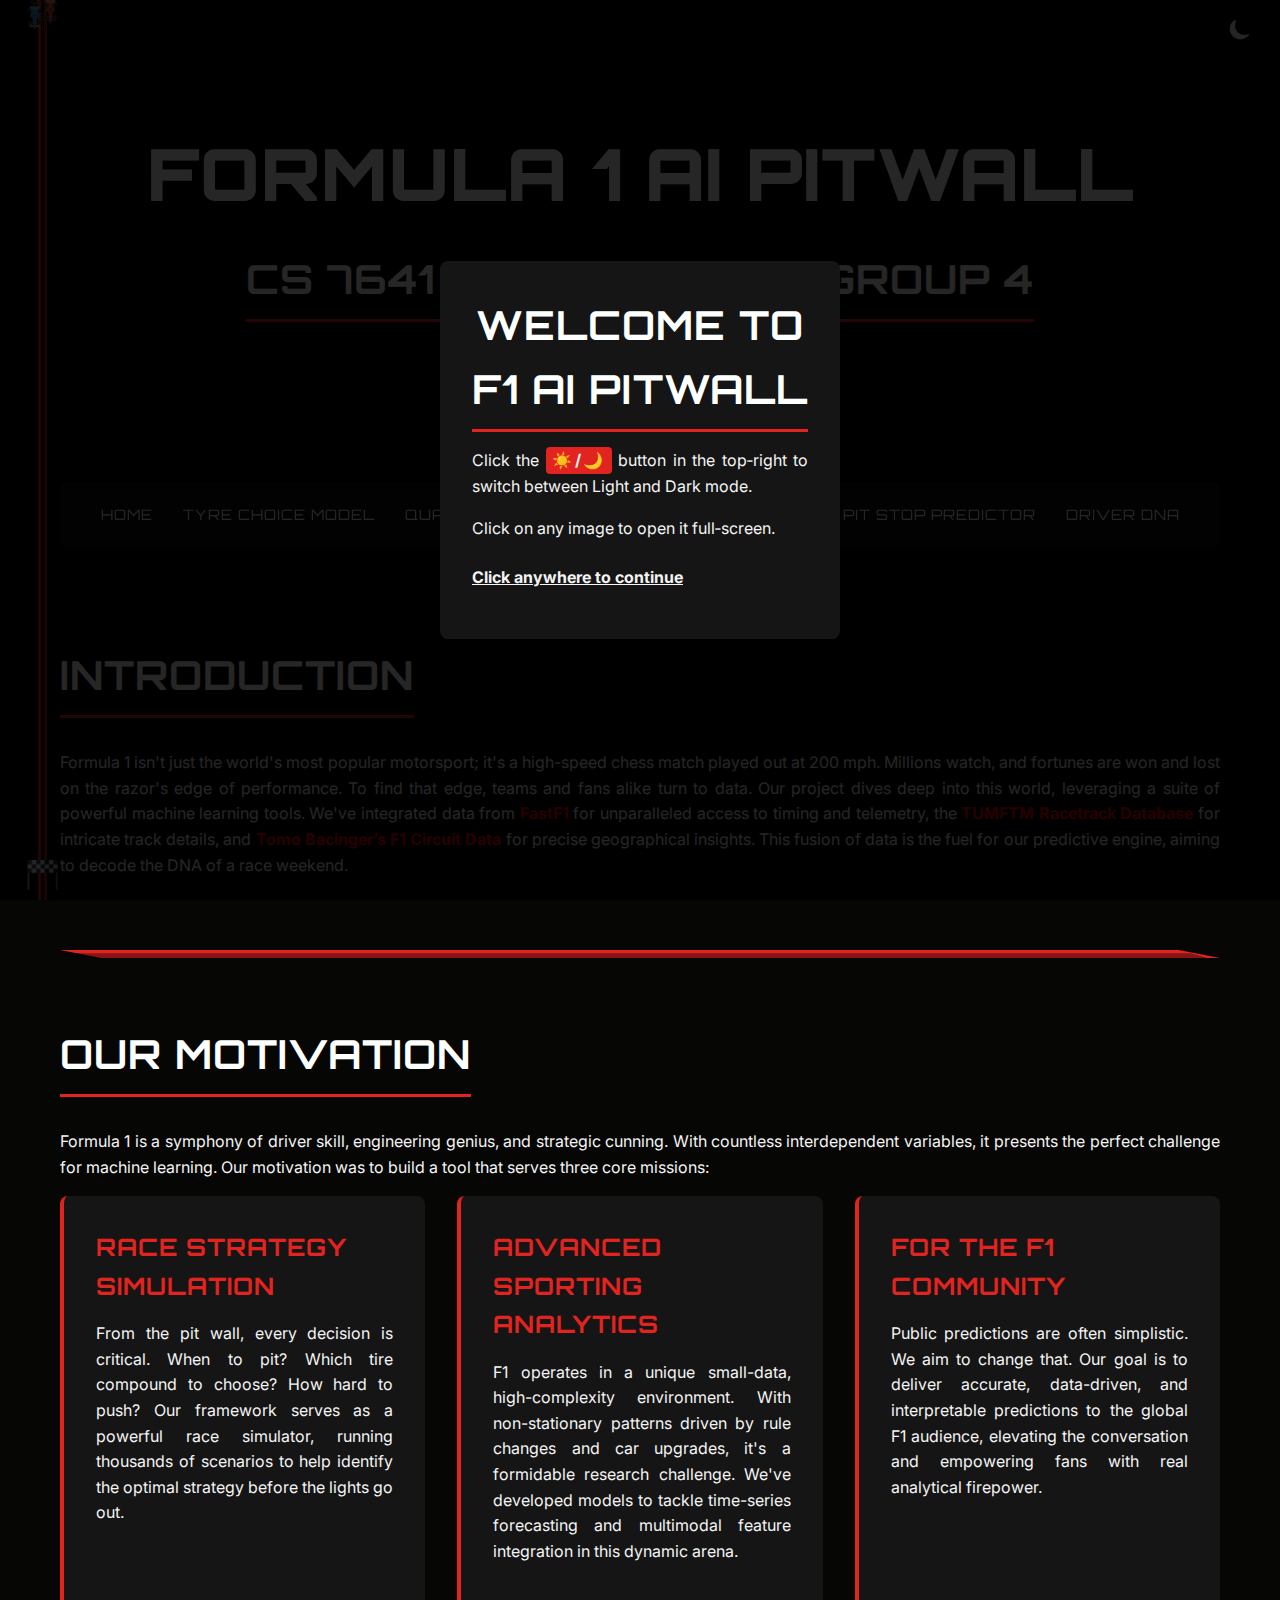
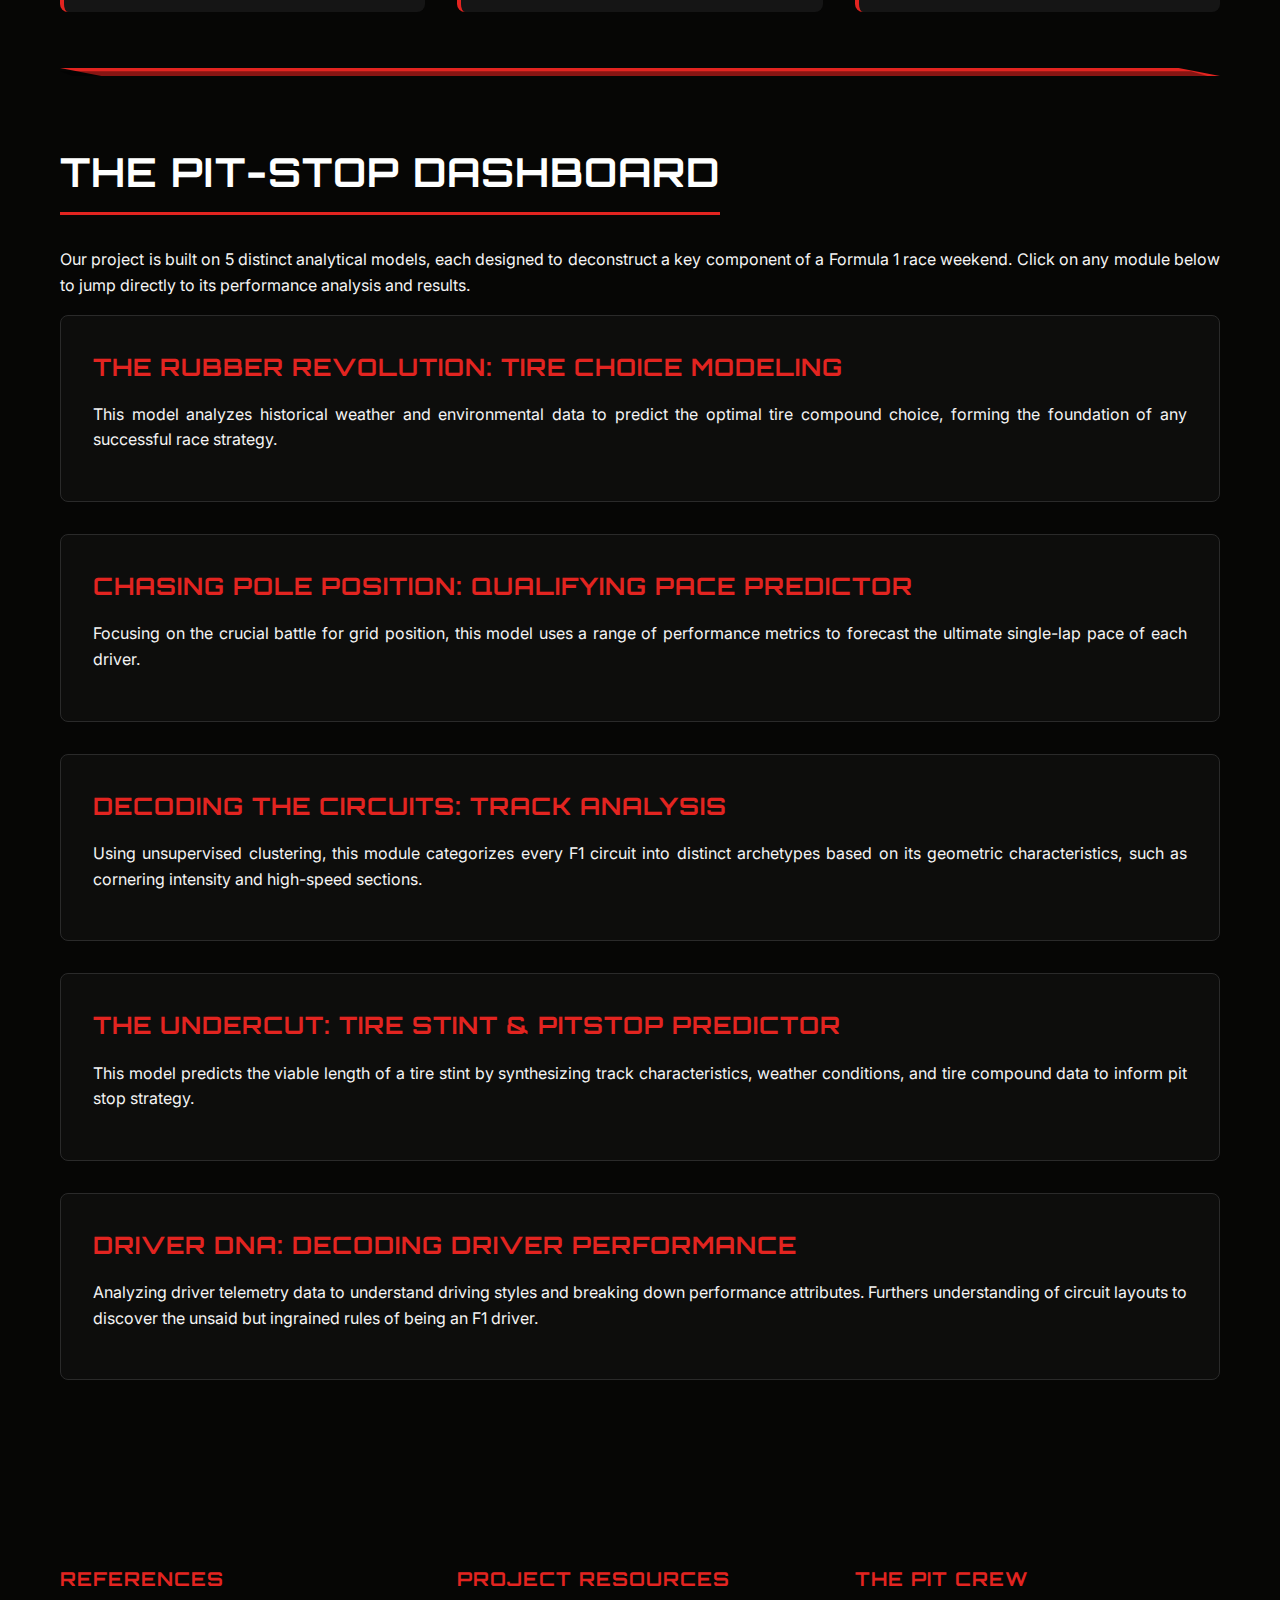
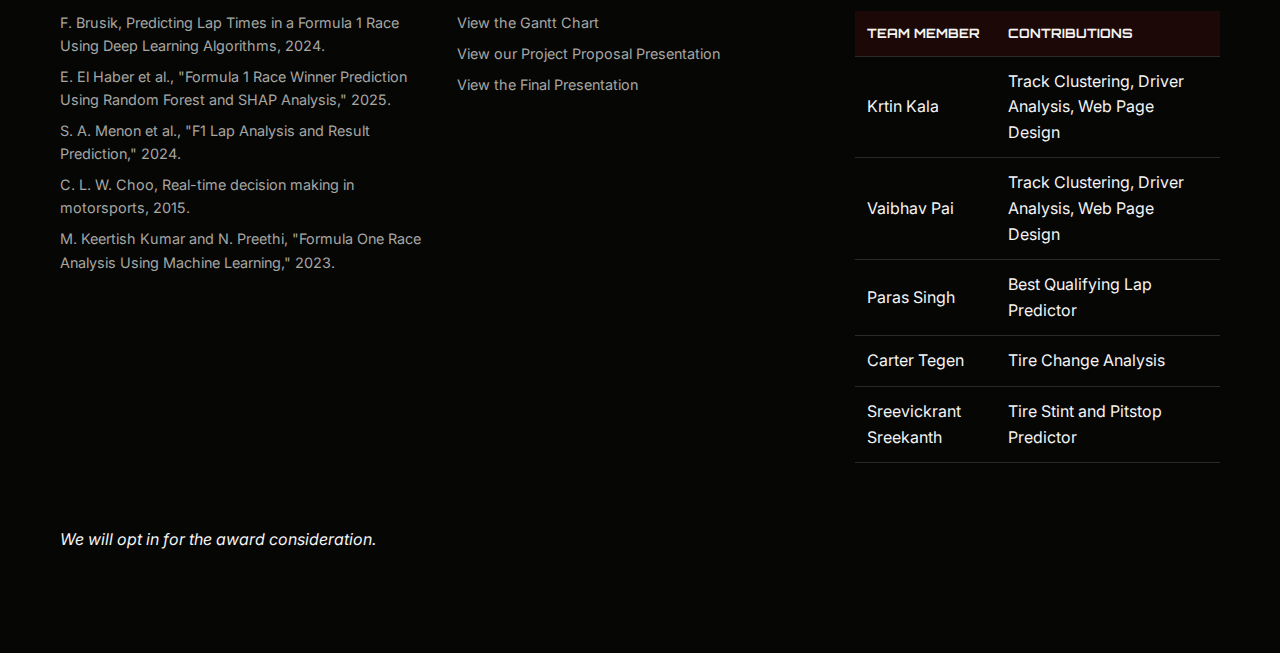
<file: index.html>
<!DOCTYPE html>
<html lang="en">
<head>
    <meta charset="UTF-8">
    <meta name="viewport" content="width=device-width, initial-scale=1.0">
    <title>Formula 1 AI PitWall - Group 4</title>
    <link rel="stylesheet" href="style.css">
    <link rel="preconnect" href="https://fonts.googleapis.com">
    <link rel="preconnect" href="https://fonts.gstatic.com" crossorigin>
    <link href="https://fonts.googleapis.com/css2?family=Orbitron:wght@400..900&family=Inter:wght@400;700&display=swap" rel="stylesheet">
</head>
<body>

<div id="tour-overlay">
  <div class="tour-content">
    <h2>Welcome to F1 AI PitWall</h2>
    <p>Click the <span class="tour-highlight">☀️/🌙</span> button in the top‐right to switch between Light and Dark mode.</p>
    <p>Click on any image to open it full‐screen.</p>
    <p class="tour-continue">Click anywhere to continue</p>
  </div>
</div>












    
<main class="container">





    


    
<header class="hero-banner">
    <h1>Formula 1 AI PitWall</h1>
    <h2>CS 7641 - Summer 25 - Group 4</h2>
</header>

<div id="theme-toggle">
    <svg class="sun-icon" xmlns="http://www.w3.org/2000/svg" viewBox="0 0 24 24" fill="currentColor"><path d="M12 2.25a.75.75 0 01.75.75v2.25a.75.75 0 01-1.5 0V3a.75.75 0 01.75-.75zM7.5 12a4.5 4.5 0 119 0 4.5 4.5 0 01-9 0zM18.894 6.106a.75.75 0 00-1.06-1.06l-1.591 1.59a.75.75 0 101.06 1.061l1.591-1.59zM21.75 12a.75.75 0 01-.75.75h-2.25a.75.75 0 010-1.5H21a.75.75 0 01.75.75zM17.894 17.894a.75.75 0 001.06-1.06l-1.59-1.591a.75.75 0 10-1.061 1.06l1.59 1.591zM12 18a.75.75 0 01.75.75v2.25a.75.75 0 01-1.5 0v-2.25A.75.75 0 0112 18zM7.894 17.894a.75.75 0 00-1.06-1.06l-1.591 1.59a.75.75 0 101.06 1.061l1.591-1.59zM3 12a.75.75 0 01-.75.75H.75a.75.75 0 010-1.5H2.25A.75.75 0 013 12zM6.106 6.106a.75.75 0 001.06-1.06l-1.591-1.59a.75.75 0 00-1.061 1.06l1.591 1.59z"></path></svg>
    <svg class="moon-icon" xmlns="http://www.w3.org/2000/svg" viewBox="0 0 24 24" fill="currentColor"><path fill-rule="evenodd" d="M9.528 1.718a.75.75 0 01.162.819A8.97 8.97 0 009 6a9 9 0 009 9 8.97 8.97 0 004.463-.948.75.75 0 01.82.162a10.5 10.5 0 11-14.4-14.4.75.75 0 01.819.162z" clip-rule="evenodd"></path></svg>
</div>

<nav>
    <a href="index.html">Home</a>
    <a href="tire-choice-model.html">Tyre Choice Model</a>
    <a href="qualifying-pace-predictor.html">Qualifying Predictor</a>
    <a href="track-analysis.html">Track Analysis</a>
    <a href="pit-stop-predictor.html">Pit Stop Predictor</a>
    <a href="driver-analysis.html">Driver DNA</a> </nav>
</nav>

<section id="introduction">
    <h2>Introduction</h2>
    <p>
        Formula 1 isn't just the world's most popular motorsport; it's a high-speed chess match played out at 200 mph. Millions watch, and fortunes are won and lost on the razor's edge of performance. To find that edge, teams and fans alike turn to data. Our project dives deep into this world, leveraging a suite of powerful machine learning tools. We've integrated data from 
        <a href="https://theoehrly.github.io/Fast-F1/" target="_blank"style="color: red;"><strong>FastF1</strong></a> for unparalleled access to timing and telemetry, 
        the <a href="https://github.com/TUMFTM/racetrack-database" target="_blank"style="color: red;"><strong>TUMFTM Racetrack Database</strong></a> for intricate track details, and 
        <a href="https://github.com/bacinger/f1-circuits" target="_blank"style="color: red;"><strong>Tomo Bacinger’s F1 Circuit Data</strong></a> for precise geographical insights. 
        This fusion of data is the fuel for our predictive engine, aiming to decode the DNA of a race weekend.
    </p>
</section>

<section id="motivation">
    <h2>Our Motivation</h2>
    <p>Formula 1 is a symphony of driver skill, engineering genius, and strategic cunning. With countless interdependent variables, it presents the perfect challenge for machine learning. Our motivation was to build a tool that serves three core missions:</p>
    <div class="grid-3">
        <div class="card">
            <h3>Race Strategy Simulation</h3>
            <p>From the pit wall, every decision is critical. When to pit? Which tire compound to choose? How hard to push? Our framework serves as a powerful race simulator, running thousands of scenarios to help identify the optimal strategy before the lights go out.</p>
        </div>
        <div class="card">
            <h3>Advanced Sporting Analytics</h3>
            <p>F1 operates in a unique small-data, high-complexity environment. With non-stationary patterns driven by rule changes and car upgrades, it's a formidable research challenge. We've developed models to tackle time-series forecasting and multimodal feature integration in this dynamic arena.</p>
        </div>
        <div class="card">
            <h3>For the F1 Community</h3>
            <p>Public predictions are often simplistic. We aim to change that. Our goal is to deliver accurate, data-driven, and interpretable predictions to the global F1 audience, elevating the conversation and empowering fans with real analytical firepower.</p>
        </div>
    </div>
</section>

<section id="methods">
    <h2>The Pit-Stop Dashboard</h2>
    <p>Our project is built on 5 distinct analytical models, each designed to deconstruct a key component of a Formula 1 race weekend. Click on any module below to jump directly to its performance analysis and results.</p>
    
    <a href="tire-choice-model.html" class="method-link-card">
        <article class="method-card">
            <h3>The Rubber Revolution: Tire Choice Modeling</h3>
            <p>This model analyzes historical weather and environmental data to predict the optimal tire compound choice, forming the foundation of any successful race strategy.</p>
        </article>
    </a>

    <a href="qualifying-pace-predictor.html" class="method-link-card">
        <article class="method-card">
            <h3>Chasing Pole Position: Qualifying Pace Predictor</h3>
            <p>Focusing on the crucial battle for grid position, this model uses a range of performance metrics to forecast the ultimate single-lap pace of each driver.</p>
        </article>
    </a>

    <a href="track-analysis.html" class="method-link-card">
        <article class="method-card">
            <h3>Decoding the Circuits: Track Analysis</h3>
            <p>Using unsupervised clustering, this module categorizes every F1 circuit into distinct archetypes based on its geometric characteristics, such as cornering intensity and high-speed sections.</p>
        </article>
    </a>

    <a href="pit-stop-predictor.html" class="method-link-card">
        <article class="method-card">
        <h3>The Undercut: Tire Stint & Pitstop Predictor</h3>
            <p>This model predicts the viable length of a tire stint by synthesizing track characteristics, weather conditions, and tire compound data to inform pit stop strategy.</p>
        </article>
    </a>

    <a href="driver-analysis.html" class="method-link-card">
        <article class="method-card">
        <h3>Driver DNA: Decoding Driver Performance</h3>
            <p>Analyzing driver telemetry data to understand driving styles and breaking down performance attributes. Furthers understanding of circuit layouts to discover the unsaid but ingrained rules of being an F1 driver.</p>
        </article>
    </a>
</section>


<footer class="site-footer">
    <div class="footer-section">
        <h4>References</h4>
        <ol>
            <li>F. Brusik, Predicting Lap Times in a Formula 1 Race Using Deep Learning Algorithms, 2024.</li>
            <li>E. El Haber et al., "Formula 1 Race Winner Prediction Using Random Forest and SHAP Analysis," 2025.</li>
            <li>S. A. Menon et al., "F1 Lap Analysis and Result Prediction," 2024.</li>
            <li>C. L. W. Choo, Real-time decision making in motorsports, 2015.</li>
            <li>M. Keertish Kumar and N. Preethi, "Formula One Race Analysis Using Machine Learning," 2023.</li>
        </ol>
    </div>

    <div class="footer-section">
        <h4>Project Resources</h4>
        <ul class="resource-links">
            <li><a href="https://gtvault.sharepoint.com/:x:/s/ML7641Project568/EUXYbfK5vtJGrfBQwmEdczsBMaH1GnclwjVkn6ma7PoFgg?e=tfWXDv" target="_blank">View the Gantt Chart</a></li>
            <li><a href="https://youtu.be/QrAcd8dy-o4" target="_blank">View our Project Proposal Presentation</a></li>
            <li><a href="https://gtvault.sharepoint.com/:p:/s/ML7641Project568/EeoJLlt2CJ9AuVhaN37ZVsoB3P0uHIVMmfrBcFfQ6_1i3Q?e=lprBsp" target="_blank">View the Final Presentation</a></li>

        </ul>
    </div>

    <div class="footer-section">
        <h4>The Pit Crew</h4>
        <table>
            <thead><tr><th>Team Member</th><th>Contributions</th></tr></thead>
            <tbody>
                <tr><td>Krtin Kala</td><td>Track Clustering, Driver Analysis, Web Page Design</td></tr>
                <tr><td>Vaibhav Pai</td><td>Track Clustering, Driver Analysis, Web Page Design</td></tr>
                <tr><td>Paras Singh</td><td>Best Qualifying Lap Predictor</td></tr>
                <tr><td>Carter Tegen</td><td>Tire Change Analysis</td></tr>
                <tr><td>Sreevickrant Sreekanth</td><td>Tire Stint and Pitstop Predictor</td></tr>
            </tbody>
        </table>
    </div>

    <div class="footer-award">
        <p>We will opt in for the award consideration.</p>
    </div>
</footer>

</main>

<script>
(function() {
    const themeToggleButton = document.getElementById('theme-toggle');
    const body = document.body;

    // Function to apply the saved theme on page load
    const applyTheme = () => {
        const savedTheme = localStorage.getItem('theme');
        if (savedTheme === 'light') {
            body.classList.add('light-mode');
        }
    };

    // Function to toggle the theme and save the preference
    const toggleTheme = () => {
        body.classList.toggle('light-mode');
        let currentTheme = 'dark'; // Default to dark
        if (body.classList.contains('light-mode')) {
            currentTheme = 'light';
        }
        localStorage.setItem('theme', currentTheme);
    };

    // Add event listener to the button
    themeToggleButton.addEventListener('click', toggleTheme);

    // Apply the saved theme when the page loads
    applyTheme();
})();
</script>

</script>

<div id="scroll-race-track">
    <div class="line"></div>
    <div class="line"></div>
    <img id="scroll-f1-car" src="assets/css/racing-car.png" alt="F1 car scroll progress indicator">
    <img id="checkered-flag" src="assets/css/start.png" alt="Checkered flag">
</div>
    
<script>
(function() {
    const car = document.getElementById('scroll-f1-car');
    const track = document.getElementById('scroll-race-track');

    if (!car || !track) return;

    const controlCarPosition = () => {
        const scrollTop = window.scrollY || document.documentElement.scrollTop;
        const documentHeight = document.documentElement.scrollHeight - window.innerHeight;
        
        // Prevent division by zero on pages that don't scroll
        if (documentHeight <= 0) return;

        const scrollPercent = scrollTop / documentHeight;
        
        // Calculate the total raceable distance on the track
        // (Track height minus car height minus flag height and some padding)
        const raceableHeight = track.offsetHeight - car.offsetHeight - 50;
        
        // Calculate the new top position
        const newTop = scrollPercent * raceableHeight;

        car.style.top = `${newTop}px`;
    };

    window.addEventListener('scroll', controlCarPosition, { passive: true });
    
    // Set initial position on load
    controlCarPosition();

})();
    
</script>


<script>
  document.addEventListener('DOMContentLoaded', function() {
    const overlay = document.getElementById('tour-overlay');
    if (!overlay) return;
    // Don’t let clicks “through” to the page
    overlay.addEventListener('click', e => {
      overlay.style.display = 'none';
    });
  });
</script>







    
</body>
</html>
</file>
<file: style.css>
/* F1 PREDICTOR STYLESHEET */
/* Inspired by the official F1 brand guidelines and modern web design principles. */

@import url('https://fonts.googleapis.com/css2?family=Orbitron:wght@700;900&family=Inter:wght@400;700&display=swap');

:root {
    --f1-red: #E22420;
    --f1-black: #060605;
    --f1-dark-grey: #151515;
    --f1-grey: #A7A6A3;
    --f1-off-white: #F4F4F4;
    --f1-high-vis-white: #FEFFFF;
    --f1-darker-red: #A01B18; /* Add this line */
    --font-headline: 'Orbitron', sans-serif;
    --font-body: 'Inter', sans-serif;
    --hero-gradient: linear-gradient(rgba(6, 6, 5, 0.85), rgba(6, 6, 5, 0.95));
}

body.light-mode {
    --f1-black: #FFFFFF; /* Changed to pure white */
    --f1-dark-grey: #FEFFFF;
    --f1-off-white: #151515;
    --f1-high-vis-white: #060605;
    --hero-gradient: linear-gradient(rgba(244, 244, 244, 0.75), rgba(244, 244, 244, 0.85));
}

/* Reset & Base */
* { box-sizing: border-box; margin: 0; padding: 0; }
html { scroll-behavior: smooth; }
body { font-family: var(--font-body); background: var(--f1-black); color: var(--f1-off-white); line-height: 1.6; }
.container { max-width: 1200px; margin: auto; padding: 20px; }

#theme-toggle {
    position: fixed;
    top: 20px;
    right: 30px;
    background: transparent;
    border: none;
    cursor: pointer;
    z-index: 1000;
    width: 24px;
    height: 24px;
}

#theme-toggle svg {
    position: absolute;
    width: 100%;
    height: 100%;
    transition: opacity 0.3s ease, transform 0.3s ease;
    fill: var(--f1-off-white);
}

body:not(.light-mode) .sun-icon {
    opacity: 0;
    transform: rotate(-90deg);
}

body.light-mode .moon-icon {
    opacity: 0;
    transform: rotate(90deg);
}

h1, h2, h3, h4 {
    font-family: var(--font-headline);
    text-transform: uppercase;
    letter-spacing: 1px;
    color: var(--f1-high-vis-white);
    margin-bottom: 1rem;
}
h2 {
    font-size: 2.5rem;
    border-bottom: 3px solid var(--f1-red);
    padding-bottom: 0.5rem;
    display: inline-block;
    margin-bottom: 2rem;
}
h3 { font-size: 1.5rem; color: var(--f1-red); }

h4 { font-size: 1.2rem; margin-top: 1.5rem; }

p {
   margin-bottom: 1rem;
   max-width: none;
   text-align: justify;
   color: var(--f1-off-white);
}

a { color: inherit; text-decoration: none; }

/* Adds indentation to lists within content sections */
section ul,
section ol {
    padding-left: 2em; /* Creates the indentation */
    margin-bottom: 1rem;
}

section {
    padding: 4rem 0;
    position: relative; /* This is needed to position the new separator */
}
section:last-child { border-bottom: none; }

/* Replace your existing nav rule with this one */
/* The corrected rule */
nav {
    position: sticky;
    top: 0;
    z-index: 100;
    display: flex;
    justify-content: center;
    padding: 1rem;
    border-radius: 8px;
    margin: -2rem 0 2rem 0;
    flex-wrap: wrap;
    background: rgba(21, 21, 21, 0.7);
    backdrop-filter: blur(10px);
    -webkit-backdrop-filter: blur(10px);
}

/* For light mode */
body.light-mode nav {
    background: rgba(255, 255, 255, 0.7); /* Semi-transparent light background */
}

nav a {
    color: var(--f1-off-white);
    margin: 5px 15px;
    text-transform: uppercase;
    font-family: var(--font-headline);
    font-size: 0.9rem;
    letter-spacing: 1px;
    transition: color 0.3s;
}
nav a:hover {
    color: var(--f1-red);
}

/* For light mode */
body.light-mode nav {
    background: rgba(255, 255, 255, 0.7); /* Semi-transparent light background */
}

.hero-banner {
    padding: 6rem 2rem;
    text-align: center;
    background-size: cover;
    background-position: center;
    border-radius: 8px;
    margin-bottom: 4rem;
    background-image: var(--hero-gradient), url('https://images.unsplash.com/photo-1554034483-04fda0d3507b?q=80&w=2070');
}
.hero-banner h1 { font-size: 4.5rem; font-weight: 900; }
.hero-banner .subtitle { font-size: 1.2rem; color: var(--f1-grey); margin-top: 0.5rem; }

.card {
    background: var(--f1-dark-grey);
    padding: 2rem;
    border-radius: 8px;
    border-left: 4px solid var(--f1-red);
    transition: transform 0.3s, box-shadow 0.3s;
}
.card:hover { transform: translateY(-5px); box-shadow: 0 10px 20px rgba(0,0,0,0.4); }
.grid-3 { display: grid; grid-template-columns: repeat(auto-fit, minmax(300px,1fr)); gap: 2rem; }

.method-card, .results-card {
    background: rgba(255,255,255,0.03);
    color: inherit;
    padding: 2rem;
    margin-bottom: 2rem;
    border-radius: 8px;
    border: 1px solid #2a2a2a;
}

.results-card p,
.method-card p {
  max-width: none;
  text-align: justify;
}

.method-link-card { display: block; color: inherit; }
.method-link-card:hover .method-card { transform: translateY(-5px); box-shadow: 0 10px 20px rgba(0,0,0,0.4); }

table { width: 100%; border-collapse: collapse; margin-top:1rem; }
th, td { padding: 0.75rem; text-align: left; border-bottom:1px solid #2a2a2a; }
thead { background: rgba(226,36,32,0.1); }
th { font-family: var(--font-headline); font-size:0.8rem; text-transform: uppercase; }
tbody tr:hover { background: rgba(255,255,255,0.05); }

.gallery-grid { display:grid; grid-template-columns: repeat(auto-fit, minmax(300px,1fr)); gap:1rem; margin-bottom:2rem; }
.gallery-grid a { display:block; height:250px; border-radius:8px; overflow:hidden; position:relative; }
.gallery-grid img { width:100%; height:100%; object-fit:cover; transition:opacity 0.3s; }
.gallery-grid a:hover img { opacity:0.8; }

.lightbox {
  position: fixed;
  inset: 0;
  display: none;
  justify-content: center;
  align-items: center;
  background: rgba(0,0,0,0.85);
  z-index: 1000;
}

.lightbox.is-visible {
  display: flex;
}

.lightbox-content {
  position: relative;
}

.lightbox-image {
  max-width: 90vw;
  max-height: 90vh;
  width: auto;
  height: auto;
  border: 3px solid var(--f1-off-white);
  border-radius: 4px;
}

.lightbox-close {
  position: absolute;
  top: -1rem;
  right: -1rem;
  font-size: 2rem;
  color: var(--f1-off-white);
  cursor: pointer;
  line-height: 1;
}

.site-footer {
    padding: 4rem 0;
    position: relative; /* This is needed for the new separator */
    display: grid;
    grid-template-columns: repeat(auto-fit,minmax(300px,1fr));
    gap: 2rem;
}
.footer-section h4 { color: var(--f1-red); margin-bottom:1rem; }
.footer-section ul, .footer-section ol { list-style:none; padding:0; }
.footer-section li { margin-bottom:0.5rem; font-size:0.9rem; color:var(--f1-grey); }
.footer-award { grid-column:1 / -1; text-align:center; font-style:italic; color:var(--f1-grey); margin-top:2rem; }

@media(max-width:768px) { h1{font-size:3rem;} h2{font-size:2rem;} .hero-banner{padding:4rem 1rem;} .container{padding:10px;} .gallery-grid{grid-template-columns:repeat(auto-fit,minmax(250px,1fr));} }

/* Add this to the end of your style.css */
body.light-mode nav,
body.light-mode .method-card,
body.light-mode .results-card {
    border-color: transparent;
    box-shadow: 0 4px 12px rgba(0, 0, 0, 0.08);
}

/* --- F1 Style Section Separator --- */
section::after {
    content: '';
    position: absolute;
    bottom: 0;
    left: 0;
    width: 100%;
    height: 8px; /* Adjust the height of the separator here */
    background-repeat: no-repeat;
    background-size: cover;
    /* This is the F1 SVG, colored red and embedded directly into the CSS */
    background-image: url("data:image/svg+xml,%3csvg xmlns='http://www.w3.org/2000/svg' viewBox='0 0 280 12' preserveAspectRatio='none'%3e%3cpath fill='%23E22420' d='M0 0 H270 L280 12 H10 Z' /%3e%3cpath fill='rgba(0,0,0,0.4)' d='M0 5 H273 L277 12 H3 Z' /%3e%3c/svg%3e");
}

/* Hides the separator after the very last section before the footer */
section:last-of-type::after {
    display: none;
}

/* --- Adds F1 Separator to Footer --- */
.site-footer::before {
    content: '';
    position: absolute;
    top: 0; /* Places the separator at the top of the footer */
    left: 0;
    width: 100%;
    height: 8px;
    background-repeat: no-repeat;
}

/* --- F1 SCROLL RACETRACK STYLES --- */
#scroll-racetrack-container {
    position: fixed;
    bottom: 20px;
    right: 20px;
    width: 200px; /* Adjust size of the track here */
    z-index: 1001; /* Must be higher than the theme toggle */
}

#racetrack {
    width: 100%;
    height: auto;
}

#track-path {
    stroke-width: 6; /* The thickness of the track */
    stroke: #444;    /* The color of the track */
}

body.light-mode #track-path {
    stroke: #ccc; /* Lighter track color for light mode */
}

/* --- F1 SCROLL RACE TRACK STYLES --- */

/* The main container fixed to the side of the page */
#scroll-race-track {
    position: fixed;
    top: 0;
    left: 30px; /* Adjust distance from the left edge */
    width: 30px; /* Adjust width of the track area */
    height: 100vh; /* Full viewport height */
    z-index: 1000;
}

/* --- F1 SCROLL RAIL STYLES --- */

/* The main container for the rails, car, and flag */
#scroll-race-track {
    position: fixed;
    top: 0;
    left: 30px;
    width: 30px; /* Container width */
    height: 100vh;
    z-index: 1000;
}

/* Base style for both rail lines */
#scroll-race-track .line {
    position: absolute;
    top: 0;
    width: 3px; /* Thickness of each rail */
    height: 100%;
}

/* The left rail (brighter red) */
#scroll-race-track .line:first-of-type {
    left: 8px; /* Position from the left of the container */
    background-color: var(--f1-red);
}

/* The right rail (darker red) */
#scroll-race-track .line:last-of-type {
    left: 14px; /* Positioned closely next to the first rail */
    background-color: var(--f1-darker-red);
}

/* The F1 car, centered on the rails */
#scroll-f1-car {
    position: absolute;
    width: 100%; /* Car will fill the container width */
    height: auto;
    top: 0; /* JS will control this */
    left: 50%;
    transform: translateX(-58%); /* This perfectly centers the car */
    transition: top 0.05s linear;
}

/* The checkered flag at the finish line */
#checkered-flag {
    position: absolute;
    bottom: 10px;
    width: 100%;
    height: auto;
    left: 50%;
    /* The fix: Adjust the -50% value to nudge the image.
       Try values like -48% or -52% to get the alignment perfect.
    */
    transform: translateX(-58%);
}




/* TOUR OVERLAY */
#tour-overlay {
  position: fixed;
  inset: 0;                     /* top:0; right:0; bottom:0; left:0 */
  background: rgba(0,0,0,0.85);
  display: flex;
  align-items: center;
  justify-content: center;
  z-index: 9999;
}

.tour-content {
  background: var(--f1-dark-grey);
  padding: 2rem;
  border-radius: 8px;
  max-width: 400px;
  text-align: center;
  color: var(--f1-off-white);
}

.tour-content h2 {
  margin-bottom: 1rem;
  font-family: var(--font-headline);
}

.tour-content .tour-highlight {
  background: var(--f1-red);
  padding: 0.2em 0.4em;
  border-radius: 4px;
  font-weight: bold;
}

.tour-continue {
  margin-top: 1.5rem;
  font-weight: bold;
  text-decoration: underline;
  cursor: pointer;
}
</file>
